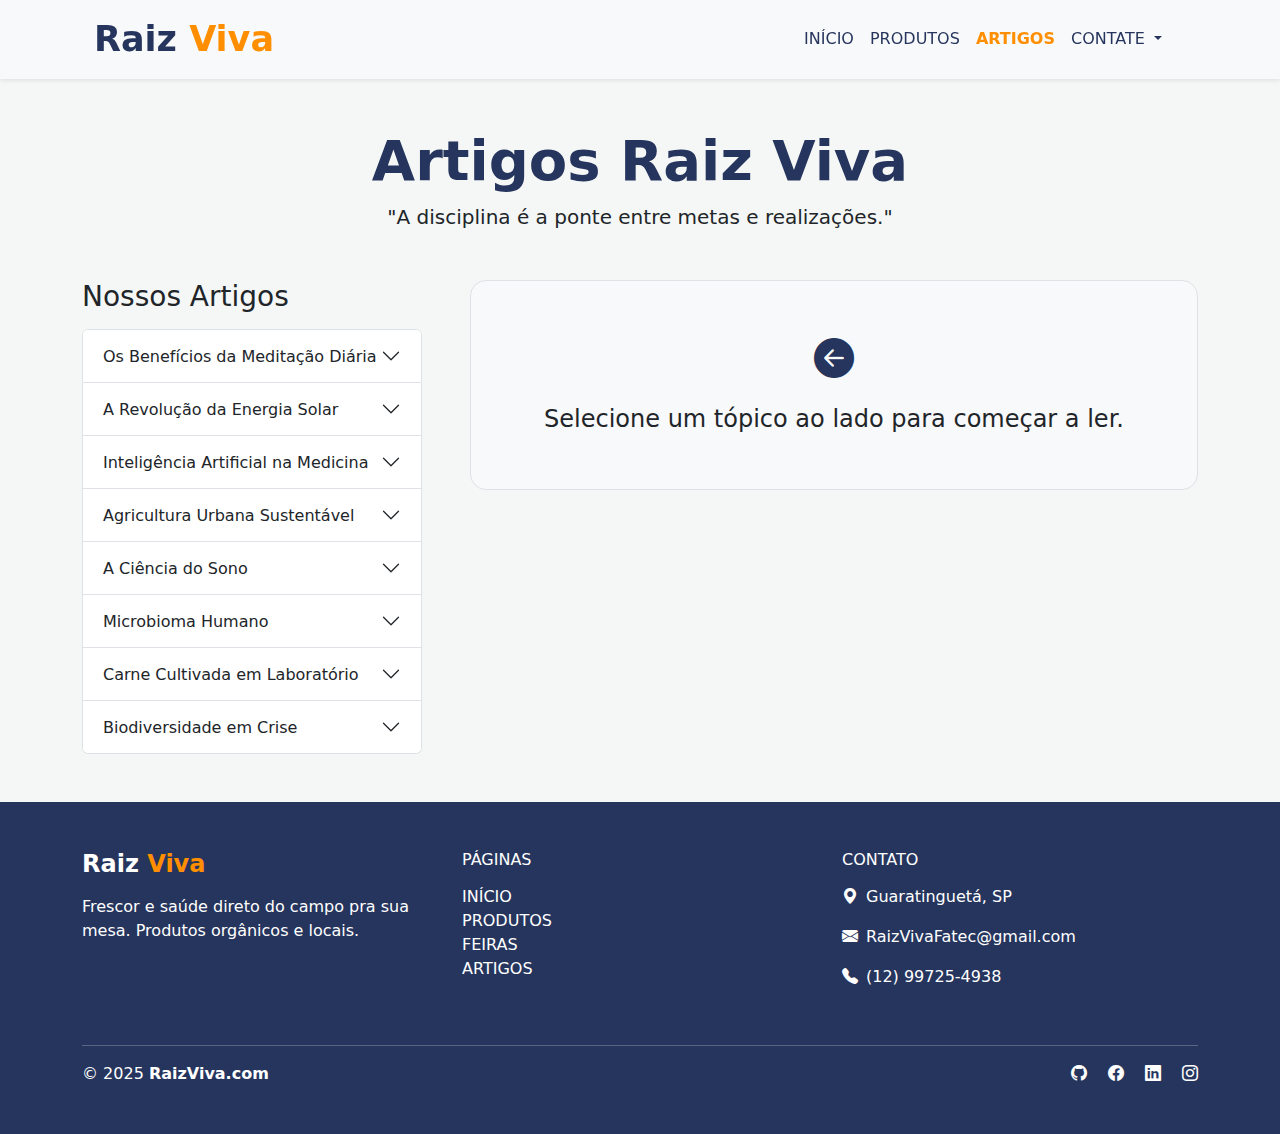
<file: Pages/artigos.html>
<!DOCTYPE html>
<html lang="pt-br">
<head>
    <meta charset="UTF-8">
    <meta name="viewport" content="width=device-width, initial-scale=1.0">
    <title>Artigos | Raiz Viva</title>
    <link href="https://cdn.jsdelivr.net/npm/bootstrap@5.3.3/dist/css/bootstrap.min.css" rel="stylesheet">
    <link rel="stylesheet" href="https://cdn.jsdelivr.net/npm/bootstrap-icons@1.11.3/font/bootstrap-icons.min.css">
    <link rel="stylesheet" href="../CSS/Style.css">
</head>
<body>

    

    <header>
       <nav class="navbar navbar-expand-lg bg-body-tertiary shadow-sm sticky-top">
    <div class="container px-4">
        <a class="navbar-brand" href="../Index.html">Raiz <span class="logo-laranja">Viva</span></a>
        <button class="navbar-toggler" type="button" data-bs-toggle="collapse"
            data-bs-target="#navbarSupportedContent" aria-controls="navbarSupportedContent" aria-expanded="false"
            aria-label="Toggle navigation">
            <span class="navbar-toggler-icon"></span>
        </button>
        <div class="collapse navbar-collapse justify-content-end" id="navbarSupportedContent">
            <ul class="navbar-nav mb-2 mb-lg-0 me-3">
                <li class="nav-item">
                    <a class="nav-link" href="../Index.html">INÍCIO</a>
                </li>
                <li class="nav-item">
                    <a class="nav-link" href="produtos.html">PRODUTOS</a>
                </li>
                 
                <li class="nav-item">
                    <a class="nav-link active" aria-current="page" href="artigos.html">ARTIGOS</a>
                </li>
            
                <li class="nav-item dropdown">
                    <a class="nav-link dropdown-toggle" href="#" role="button" data-bs-toggle="dropdown"
                        aria-expanded="false">
                        CONTATE
                    </a>
                    <ul class="dropdown-menu">
                        <li><a class="dropdown-item" href="contato.html">CONTATO</a></li>
                        <li><hr class="dropdown-divider"></li>
                        <li><a class="dropdown-item" href="sobrenos.html">SOBRE NÓS</a></li>
                    </ul>
                </li>
                
            </ul>
        </div>
    </div>
</nav>
    </header>

    <main class="pagina-artigos">
        <div class="container my-5">

            <div class="text-center mb-5">
                <h1 class="fw-bold display-4">Artigos Raiz Viva</h1>
                <p class="lead" id="subtitulo-pagina"></p>
            </div>

            <div class="row g-5">

                <div class="col-lg-4">
                    <h3 class="mb-3">Nossos Artigos</h3>
                    <div class="accordion" id="menu-artigos">
                        </div>
                </div>

                <div class="col-lg-8">
                    <div id="display-artigo">
                        <div class="text-center p-5 bg-light rounded-4 border">
                            <i class="bi bi-arrow-left-circle-fill fs-1" style="color: var(--corazul);"></i>
                            <h4 class="mt-3 fw-light">Selecione um tópico ao lado para começar a ler.</h4>
                        </div>
                    </div>
                </div>
            </div>
        </div>
    </main>

    <footer class="footer-css text-white py-5">
        <div class="container">
            <div class="row">

                <div class="col-md-4 mb-4">
                    <h5 class="navbar-brand fs-4 mb-3">Raiz <span class="logo-laranja">Viva</span></h5>
                    <p>
                        Frescor e saúde direto do campo pra sua mesa. Produtos orgânicos e locais.
                    </p>
                </div>

                <div class="col-md-4 mb-4">
                    <h6 class="mb-3">PÁGINAS</h6>
                    <ul class="list-unstyled">
                        <li><a href="../Index.html" class="text-white text-decoration-none">INÍCIO</a></li>
                        <li><a href="produtos.html" class="text-white text-decoration-none">PRODUTOS</a></li>
                        <li><a href="eventos.html" class="text-white text-decoration-none">FEIRAS</a></li>
                        <li><a href="artigos.html" class="text-white text-decoration-none">ARTIGOS</a></li>
                    </ul>
                </div>

                <div class="col-md-4 mb-4">
                    <h6 class="mb-3">CONTATO</h6>
                    <p><i class="bi bi-geo-alt-fill me-2"></i>Guaratinguetá, SP</p>
                    <p><i class="bi bi-envelope-fill me-2"></i>RaizVivaFatec@gmail.com</p>
                    <p><i class="bi bi-telephone-fill me-2"></i>(12) 99725-4938</p>
                </div>

            </div>

            <hr class="border-light">

            <div class="d-flex flex-column flex-md-row justify-content-between align-items-center">
                <p class="mb-2 mb-md-0">&copy; 2025 <strong>RaizViva.com</strong></p>
                <div>
                    <a href="https://github.com/JhontanR2?tab=repositories" class="text-white me-3" target="_blank"><i class="bi bi-github"></i></a>
                    <a href="https://www.facebook.com/profile.php?id=61578016730993" class="text-white me-3" target="_blank"><i class="bi bi-facebook"></i></a>
                    <a href="https://www.linkedin.com/in/raiz-viva-498638371/" class="text-white me-3" target="_blank"><i class="bi bi-linkedin"></i></a>
                    <a href="https://www.instagram.com/raizvivafatec/" class="text-white" target="_blank" ><i class="bi bi-instagram"></i></a>
                </div>
            </div>
        </div>
    </footer>
    <script src="https://cdn.jsdelivr.net/npm/bootstrap@5.3.3/dist/js/bootstrap.bundle.min.js"></script>
    <script src="../DataBase/dados.js"></script>
    <script src="../js/scripts.js"></script>
</body>
</html>
</file>
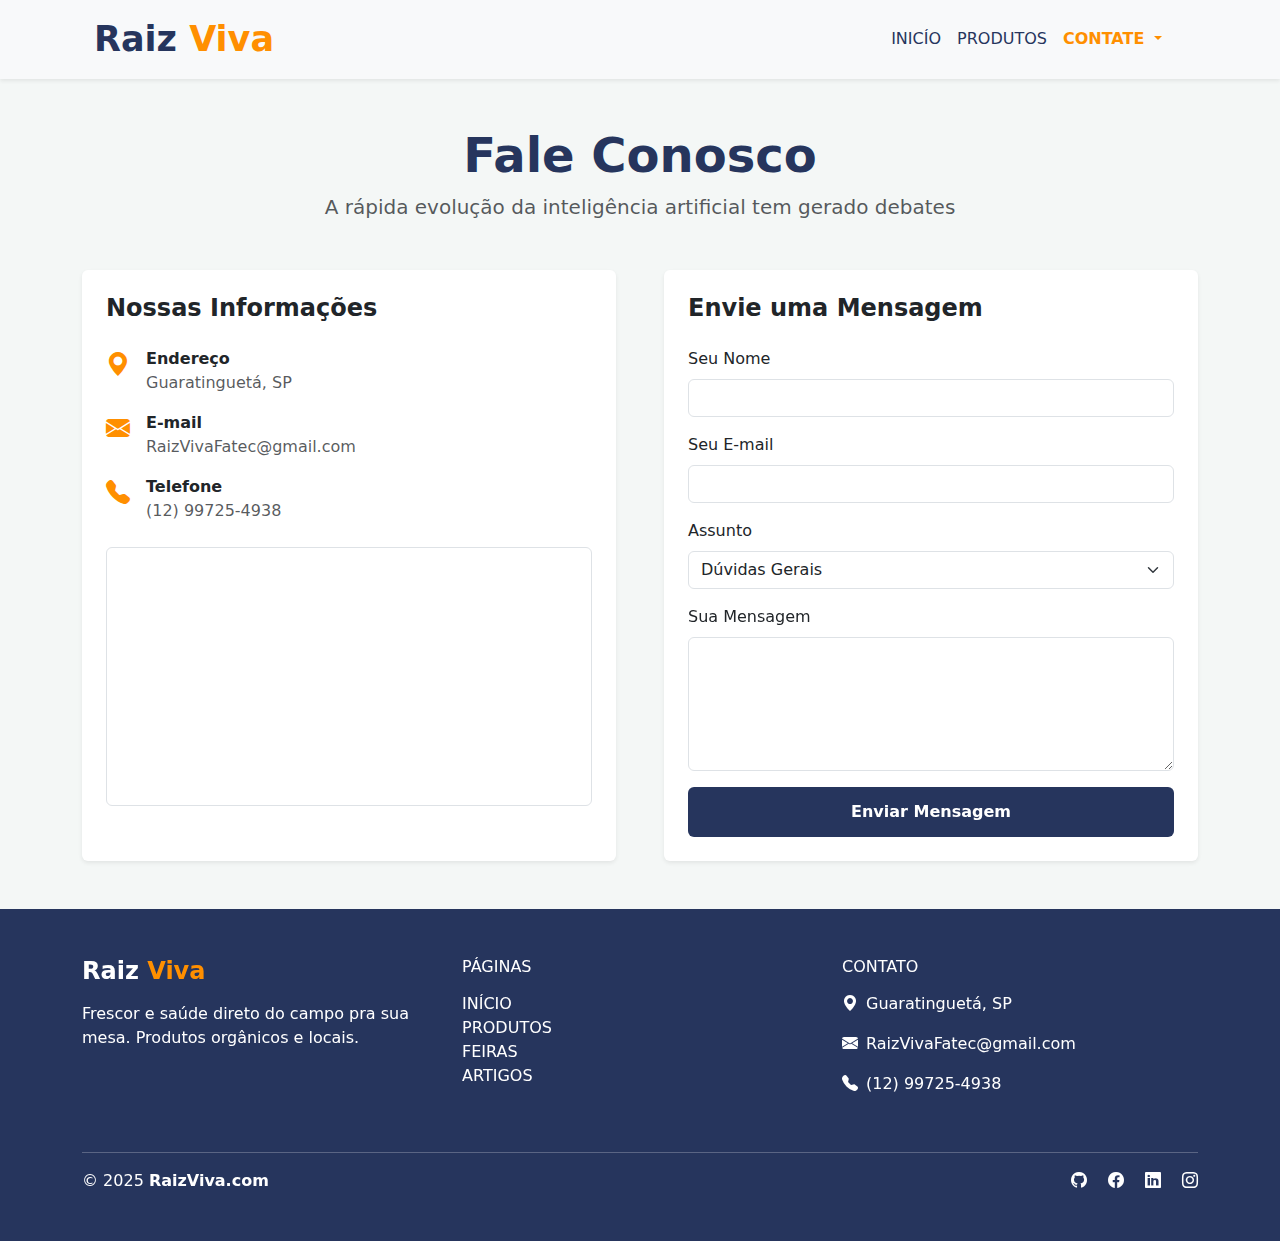
<file: Pages/contato.html>
<!DOCTYPE html>
<html lang="pt-BR">
<head>
    <meta charset="UTF-8">
    <meta name="viewport" content="width=device-width, initial-scale=1.0">
    <title>Raiz Viva - Contato</title>
    <link href="https://cdn.jsdelivr.net/npm/bootstrap@5.3.3/dist/css/bootstrap.min.css" rel="stylesheet">
    <link rel="stylesheet" href="https://cdn.jsdelivr.net/npm/bootstrap-icons@1.11.3/font/bootstrap-icons.min.css">
    <link rel="stylesheet" href="../CSS/Style.css">
</head>
<body>
    <nav class="navbar navbar-expand-lg bg-body-tertiary shadow-sm">
        <div class="container px-4">
            <a class="navbar-brand" href="../index.html">Raiz <span class="logo-laranja">Viva</span></a>
            <button class="navbar-toggler" type="button" data-bs-toggle="collapse"
                data-bs-target="#navbarSupportedContent"><span class="navbar-toggler-icon"></span></button>
            <div class="collapse navbar-collapse justify-content-end" id="navbarSupportedContent">
                <ul class="navbar-nav mb-2 mb-lg-0 me-3">
                    <li class="nav-item"><a class="nav-link" href="../index.html">INICÍO</a></li>
                    
                    <li class="nav-item"><a class="nav-link" href="produtos.html">PRODUTOS</a></li>
                    <li class="nav-item dropdown">
                    <a class="nav-link active dropdown-toggle" href="#" role="button" data-bs-toggle="dropdown"
                        aria-expanded="false">
                        CONTATE
                    </a>
                    <ul class="dropdown-menu">
                        <li><a class="dropdown-item" href="contato.html">CONTATO</a></li>
                        <li><hr class="dropdown-divider"></li>
                        <li><a class="dropdown-item" href="sobrenos.html">SOBRE NÓS</a></li>
                    </ul>
                </li>
                </ul>
            </div>
        </div>
    </nav>

    <main class="container my-5">
        <div class="text-center mb-5">
            <h1 id="titulo-contato" class="display-5 fw-bold section-title"></h1>
            <p id="subtitulo-contato" class="lead text-muted"></p>
        </div>

        <div class="row g-5">
            <div class="col-lg-6">
                <div class="info-contato p-4 rounded shadow-sm h-100">
                    <h4 class="mb-4 fw-bold">Nossas Informações</h4>
                    <div class="d-flex align-items-start mb-3">
                        <i class="bi bi-geo-alt-fill fs-4 me-3"></i>
                        <div>
                            <strong>Endereço</strong>
                            <p class="text-muted mb-0">Guaratinguetá, SP</p>
                        </div>
                    </div>
                    <div class="d-flex align-items-start mb-3">
                        <i class="bi bi-envelope-fill fs-4 me-3"></i>
                        <div>
                            <strong>E-mail</strong>
                            <p class="text-muted mb-0">RaizVivaFatec@gmail.com</p>
                        </div>
                    </div>
                    <div class="d-flex align-items-start mb-4">
                        <i class="bi bi-telephone-fill fs-4 me-3"></i>
                        <div>
                            <strong>Telefone</strong>
                            <p class="text-muted mb-0">(12) 99725-4938</p>
                        </div>
                    </div>
                    <div class="map-container rounded overflow-hidden">
                        <iframe
                            src="https://www.google.com/maps/embed?pb=!1m18!1m12!1m3!1d58931.39659798993!2d-45.2429286486328!3d-22.8099359!2m3!1f0!2f0!3f0!3m2!1i1024!2i768!4f13.1!3m3!1m2!1s0x94cc11b0337c9a63%3A0x8633c2e17e45295f!2sGuaratinguet%C3%A1%2C%20SP!5e0!3m2!1spt-BR!2sbr!4v1677375259972!5m2!1spt-BR!2sbr"
                            width="100%" height="250" style="border:0;" allowfullscreen="" loading="lazy"
                            referrerpolicy="no-referrer-when-downgrade"></iframe>
                    </div>
                </div>
            </div>

            <div class="col-lg-6">
                <div class="form-container p-4 rounded shadow-sm h-100">
                    <h4 class="mb-4 fw-bold">Envie uma Mensagem</h4>
                    <form>
                        <div class="mb-3">
                            <label for="nome" class="form-label">Seu Nome</label>
                            <input type="text" class="form-control" id="nome" required>
                        </div>
                        <div class="mb-3">
                            <label for="email" class="form-label">Seu E-mail</label>
                            <input type="email" class="form-control" id="email" required>
                        </div>
                        <div class="mb-3">
                            <label for="assunto" class="form-label">Assunto</label>
                            <select class="form-select" id="assunto">
                                <option selected>Dúvidas Gerais</option>
                                <option>Pedidos</option>
                                <option>Parcerias</option>
                                <option>Feedback</option>
                            </select>
                        </div>
                        <div class="mb-3">
                            <label for="mensagem" class="form-label">Sua Mensagem</label>
                            <textarea class="form-control" id="mensagem" rows="5" required></textarea>
                        </div>
                        <button type="submit" class="btn btn-enviar w-100">Enviar Mensagem</button>
                    </form>
                </div>
            </div>
        </div>
    </main>

     <footer class="footer-css text-white py-5">
        <div class="container">
            <div class="row">

                <div class="col-md-4 mb-4">
                    <h5 class="navbar-brand fs-4 mb-3">Raiz <span class="logo-laranja">Viva</span></h5>
                    <p>
                        Frescor e saúde direto do campo pra sua mesa. Produtos orgânicos e locais.
                    </p>
                </div>

                <div class="col-md-4 mb-4">
                    <h6 class="mb-3">PÁGINAS</h6>
                    <ul class="list-unstyled">
                        <li><a href="../index.html" class="text-white text-decoration-none">INÍCIO</a></li>
                        <li><a href="produtos.html" class="text-white text-decoration-none">PRODUTOS</a></li>
                        <li><a href="eventos.html" class="text-white text-decoration-none">FEIRAS</a></li>
                        <li><a href="artigos.html" class="text-white text-decoration-none">ARTIGOS</a></li>
                    </ul>
                </div>

                <div class="col-md-4 mb-4">
                    <h6 class="mb-3">CONTATO</h6>
                    <p><i class="bi bi-geo-alt-fill me-2"></i>Guaratinguetá, SP</p>
                    <p><i class="bi bi-envelope-fill me-2"></i>RaizVivaFatec@gmail.com</p>
                    <p><i class="bi bi-telephone-fill me-2"></i>(12) 99725-4938</p>
                </div>

            </div>

            <hr class="border-light">

            <div class="d-flex flex-column flex-md-row justify-content-between align-items-center">
                <p class="mb-2 mb-md-0">&copy; 2025 <strong>RaizViva.com</strong></p>
                <div>
                    <a href="https://github.com/JhontanR2?tab=repositories" class="text-white me-3" target="_blank"><i class="bi bi-github"></i></a>
                    <a href="https://www.facebook.com/profile.php?id=61578016730993" class="text-white me-3" target="_blank"><i class="bi bi-facebook"></i></a>
                    <a href="https://www.linkedin.com/in/raiz-viva-498638371/" class="text-white me-3" target="_blank"><i class="bi bi-linkedin"></i></a>
                    <a href="https://www.instagram.com/raizvivafatec/" class="text-white" target="_blank" ><i class="bi bi-instagram"></i></a>
                </div>
            </div>
        </div>
    </footer>
    <script src="https://cdn.jsdelivr.net/npm/bootstrap@5.3.3/dist/js/bootstrap.bundle.min.js"></script>

    <script src="../DataBase/dados.js"></script>
    <script src="../js/scripts.js"></script>
</body>
</html>
</file>
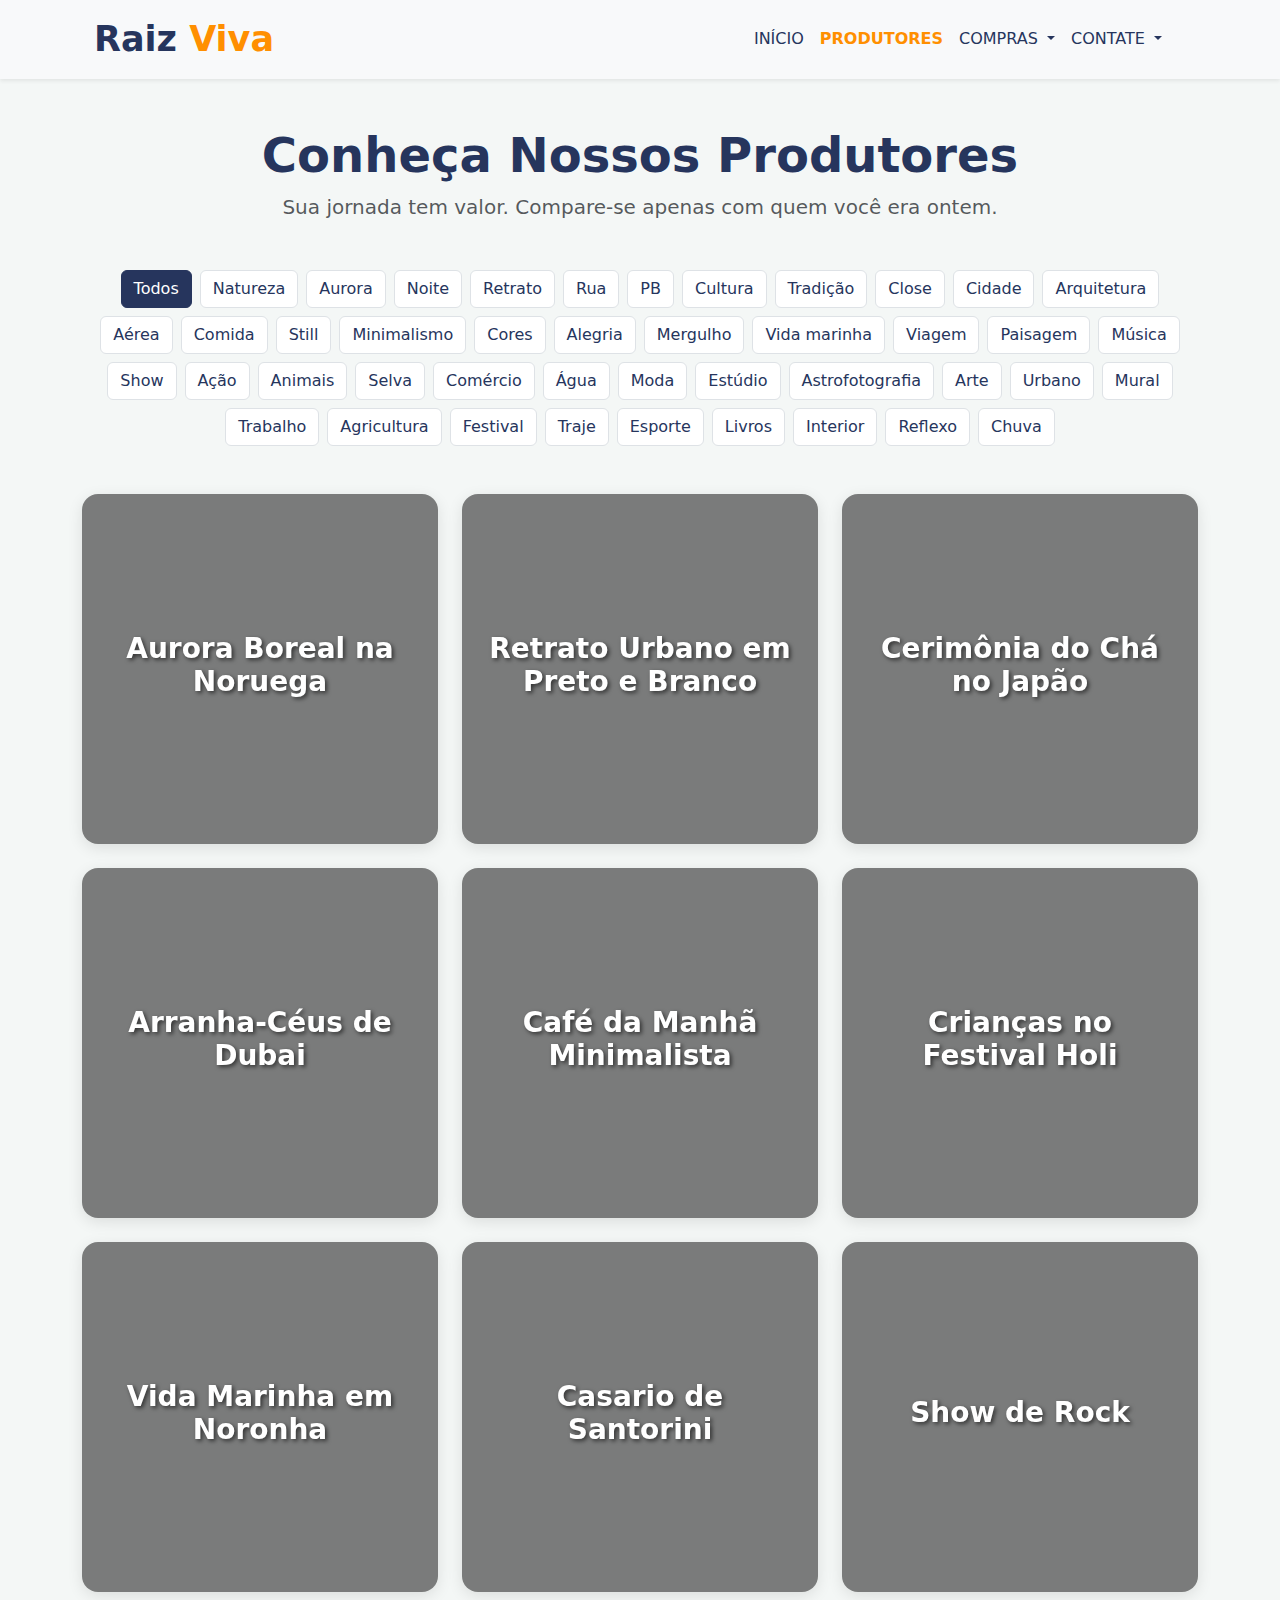
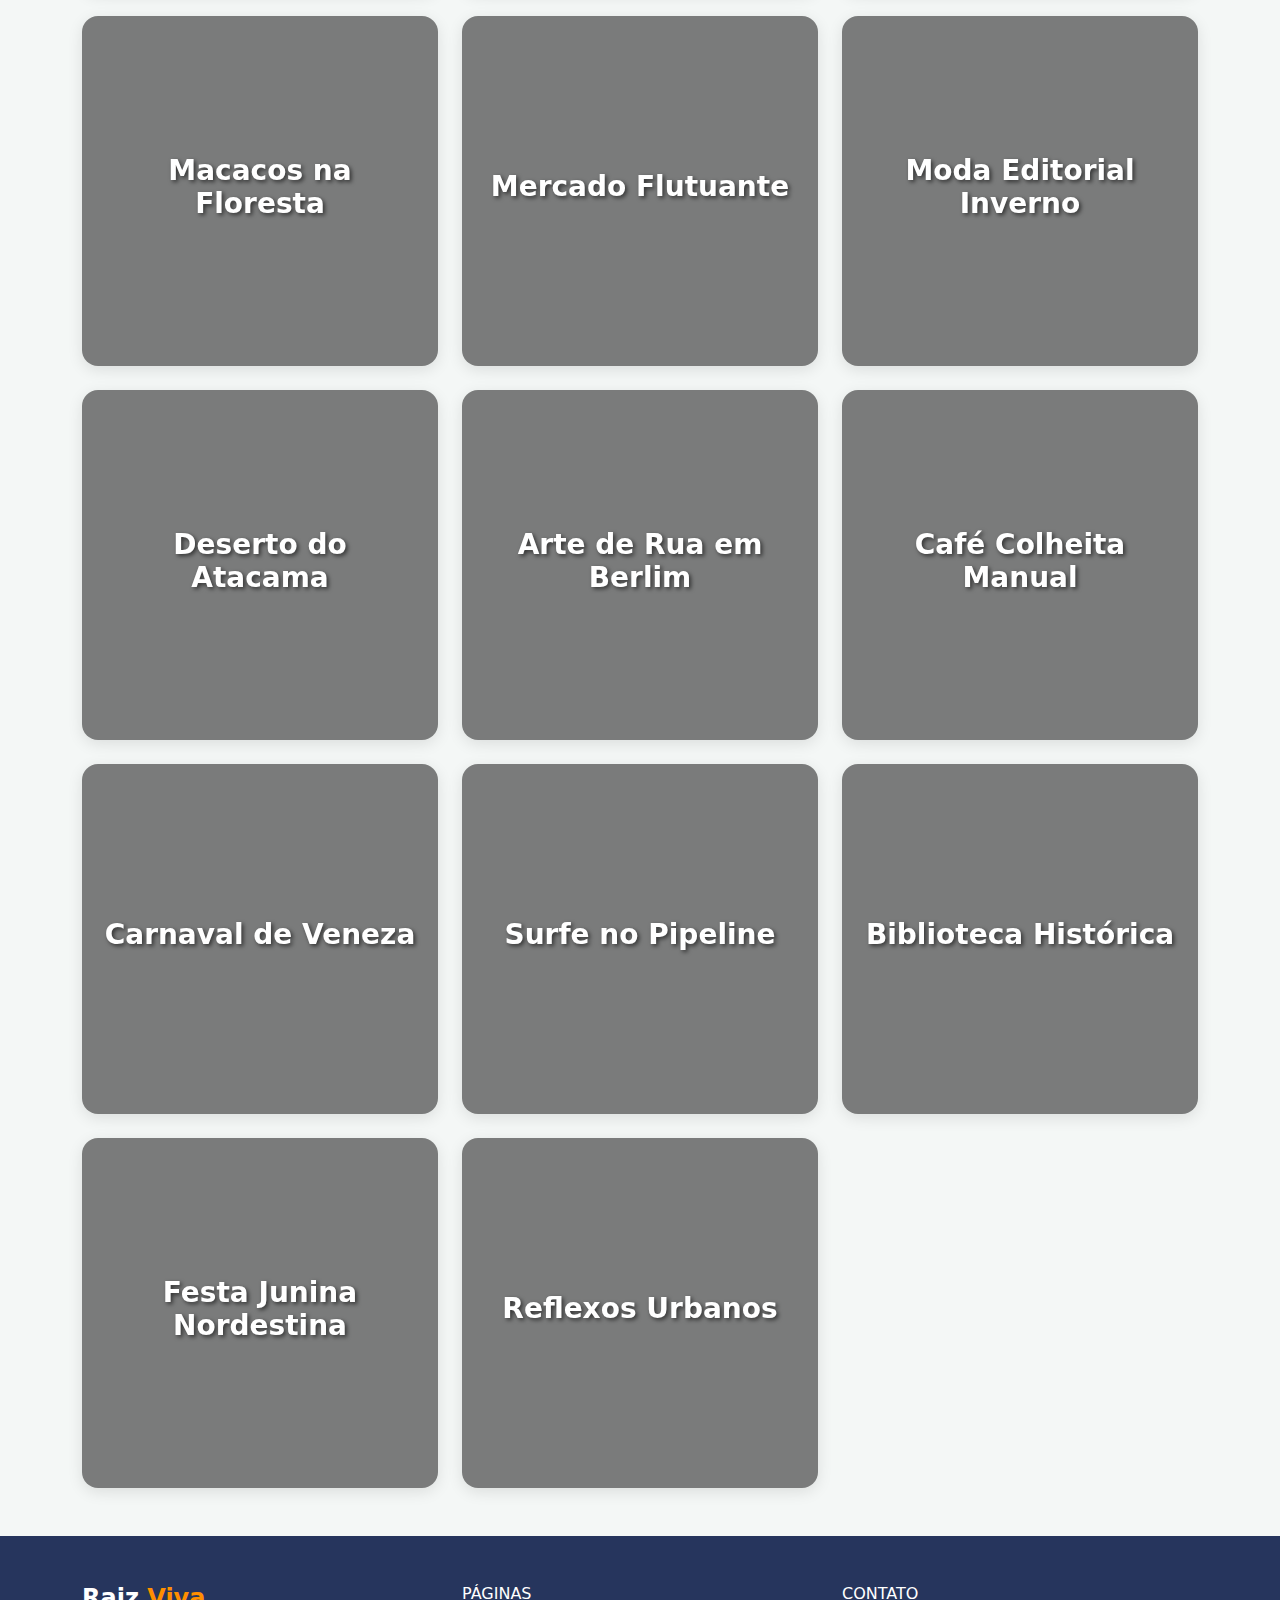
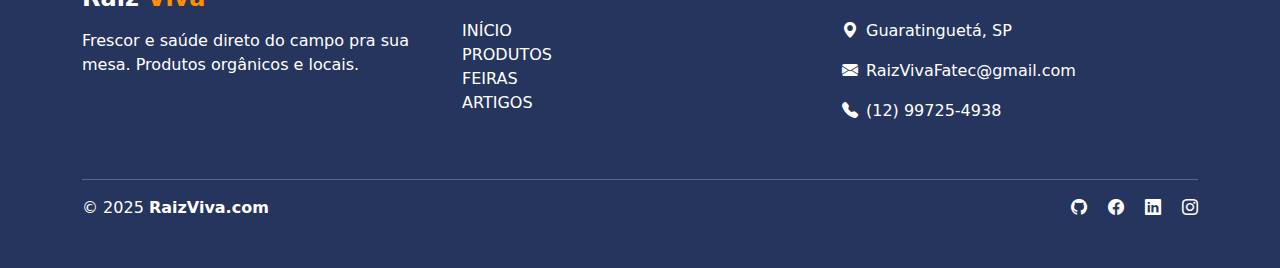
<file: Pages/produtores.html>
<!DOCTYPE html>
<html lang="pt-BR">
<head>
    <meta charset="UTF-8">
    <meta name="viewport" content="width=device-width, initial-scale=1.0">
    <title>Raiz Viva - Produtores Locais</title>
    <link href="https://cdn.jsdelivr.net/npm/bootstrap@5.3.3/dist/css/bootstrap.min.css" rel="stylesheet">
    <link rel="stylesheet" href="https://cdn.jsdelivr.net/npm/bootstrap-icons@1.11.3/font/bootstrap-icons.min.css">
    <link rel="stylesheet" href="../CSS/Style.css">
</head>
<body>

    <nav class="navbar navbar-expand-lg bg-body-tertiary shadow-sm">
        <div class="container px-4">
            <a class="navbar-brand" href="../Index.html">Raiz <span class="logo-laranja">Viva</span></a>
            <button class="navbar-toggler" type="button" data-bs-toggle="collapse"
                data-bs-target="#navbarSupportedContent"><span class="navbar-toggler-icon"></span></button>
            <div class="collapse navbar-collapse justify-content-end" id="navbarSupportedContent">
                <ul class="navbar-nav mb-2 mb-lg-0 me-3">
                    <li class="nav-item"><a class="nav-link" href="../Index.html">INÍCIO</a></li>
                    <li class="nav-item"><a class="nav-link active" aria-current="page" href="galeria.html">PRODUTORES</a></li>
                    
                    <li class="nav-item dropdown">
                    <a class="nav-link dropdown-toggle" href="#" role="button" data-bs-toggle="dropdown"
                        aria-expanded="false">
                        COMPRAS
                    </a>
                    <ul class="dropdown-menu">
                        <li><a class="dropdown-item" href="produtos.html">PRODUTOS</a></li>
                        <li><hr class="dropdown-divider"></li>
                        <li><a class="dropdown-item" href="eventos.html">FEIRAS</a></li>
                    </ul>

                    <li class="nav-item dropdown">
                    <a class="nav-link dropdown-toggle" href="#" role="button" data-bs-toggle="dropdown"
                        aria-expanded="false">
                        CONTATE
                    </a>
                    <ul class="dropdown-menu">
                        <li><a class="dropdown-item" href="contato.html">CONTATO</a></li>
                        <li><hr class="dropdown-divider"></li>
                        <li><a class="dropdown-item" href="sobrenos.html">SOBRE NÓS</a></li>
                    </ul>
                </li>
                </li>
                </ul>
            </div>
        </div>
    </nav>

    <main class="container my-5">
        <div class="text-center mb-5">
            <h1 class="display-5 fw-bold section-title">Conheça Nossos Produtores</h1>
            <p id="subtitulo-produtores" class="lead text-muted">A origem da qualidade que chega à sua mesa.</p>
        </div>

        <div id="filtros-container" class="d-flex justify-content-center flex-wrap gap-2 mb-5">
            </div>

        <div id="produtores-container" class="row row-cols-1 row-cols-md-2 row-cols-lg-3 g-4">
            </div>
    </main>

    <footer class="footer-css text-white py-5">
        <div class="container">
            <div class="row">

                <div class="col-md-4 mb-4">
                    <h5 class="navbar-brand fs-4 mb-3">Raiz <span class="logo-laranja">Viva</span></h5>
                    <p>
                        Frescor e saúde direto do campo pra sua mesa. Produtos orgânicos e locais.
                    </p>
                </div>

                <div class="col-md-4 mb-4">
                    <h6 class="mb-3">PÁGINAS</h6>
                    <ul class="list-unstyled">
                        <li><a href="../Index.html" class="text-white text-decoration-none">INÍCIO</a></li>
                        <li><a href="produtos.html" class="text-white text-decoration-none">PRODUTOS</a></li>
                        <li><a href="eventos.html" class="text-white text-decoration-none">FEIRAS</a></li>
                        <li><a href="artigos.html" class="text-white text-decoration-none">ARTIGOS</a></li>
                    </ul>
                </div>

                <div class="col-md-4 mb-4">
                    <h6 class="mb-3">CONTATO</h6>
                    <p><i class="bi bi-geo-alt-fill me-2"></i>Guaratinguetá, SP</p>
                    <p><i class="bi bi-envelope-fill me-2"></i>RaizVivaFatec@gmail.com</p>
                    <p><i class="bi bi-telephone-fill me-2"></i>(12) 99725-4938</p>
                </div>

            </div>

            <hr class="border-light">

            <div class="d-flex flex-column flex-md-row justify-content-between align-items-center">
                <p class="mb-2 mb-md-0">&copy; 2025 <strong>RaizViva.com</strong></p>
                <div>
                    <a href="https://github.com/JhontanR2?tab=repositories" class="text-white me-3" target="_blank"><i class="bi bi-github"></i></a>
                    <a href="https://www.facebook.com/profile.php?id=61578016730993" class="text-white me-3" target="_blank"><i class="bi bi-facebook"></i></a>
                    <a href="https://www.linkedin.com/in/raiz-viva-498638371/" class="text-white me-3" target="_blank"><i class="bi bi-linkedin"></i></a>
                    <a href="https://www.instagram.com/raizvivafatec/" class="text-white" target="_blank" ><i class="bi bi-instagram"></i></a>
                </div>
            </div>
        </div>
    </footer>


        <script src="https://cdn.jsdelivr.net/npm/bootstrap@5.3.3/dist/js/bootstrap.bundle.min.js"></script>

    <script src="../DataBase/dados.js"></script>
    <script src="../js/scripts.js"></script>
</body>
</html>
</file>
<file: CSS/Style.css>
/* Minha paleta de cores variavel */
:root {
    --corazul: #26355D;
    --corroxa: #AF47D2;
    --corlaranja: #FF8F00;
    --coramarelo: #FDB800;
}

/* PAGINA INDEX INCIAL */
.navcima .bi {
    color: var(--corazul);
}

.navbar-brand {
    font-size: 35px;
    font-weight: bold;
    color: var(--corazul) !important;
}

.navbar-brand .logo-laranja {
    color: var(--corlaranja) !important;
}

.navbar .nav-link {
    color: var(--corazul);
    font-weight: 500;
    transition: color 0.2s ease-in-out;
}

.navbar .nav-link:hover,
.navbar .nav-link.active {
    color: var(--corroxa);
}

.Intro-inicial {
    background-color: var(--corazul);
}

.btn-amarelo {
    background-color: var(--coramarelo);
    color: var(--corazul);
    font-weight: 600;
    border: none;
    transition: all 0.3s ease;
    padding: 10px 25px;
    border-radius: 6px;
}

.btn-amarelo:hover {
    background-color: var(--corroxa);
    color: #fff;
    transform: translateY(-2px);
    box-shadow: 0 4px 10px rgba(0, 0, 0, 0.2);
}

.Intro-inicial .carousel-inner {
    border-radius: 24px;
    box-shadow: 0 15px 30px rgba(0, 0, 0, 0.25);
    overflow: hidden;
}

.Intro-inicial .carousel-item img {
    min-height: 450px;
    object-fit: cover;

}

.card {
    border: none;
    transition: all 0.3s ease;
}

.card:hover {
    transform: translateY(-5px);
    box-shadow: 0 12px 24px rgba(0, 0, 0, 0.15);
}

.card-img-top {
    height: 200px;
    object-fit: cover;
}

.card-title {
    font-weight: 600;
    color: #333;
}

.btn-leia-mais {
    background-color: var(--corazul);
    color: #fff;
    border: none;
    border-radius: 50px;
    padding: 10px 22px;
    font-weight: 500;
    align-self: flex-start;
    transition: background-color 0.3s ease;
}

.btn-leia-mais:hover {
    background-color: var(--corroxa);
    color: #fff;
}

.footer-css {
    background-color: var(--corazul);
}

.footer-css .navbar-brand {
    color: #fff !important;
}

.footer-css a {
    transition: color 0.2s ease;
}

.footer-css a:hover {
    color: var(--coramarelo) !important;
}

/* CSS DE PRODUTOS */

body {
    background-color: #f4f7f6;
}

.logo-laranja {
    color: var(--corlaranja);
}

.nav-link.active {
    color: var(--corlaranja) !important;
    font-weight: bold;
}

.section-title {
    color: var(--corazul);
}

.sidebar-filters {
    background-color: #fff;
    position: sticky;
    top: 100px;
}

.bg-destaque {
    background-color: var(--corlaranja);
}

.list-group-item.filter-item {
    cursor: pointer;
    border: none;
    font-weight: 500;
    transition: all 0.2s ease-in-out;
}

.list-group-item.filter-item:hover,
.list-group-item.filter-item.active {
    background: linear-gradient(90deg, var(--corroxa), var(--corlaranja));
    color: white;
    transform: translateX(5px);
    border-radius: 0.25rem;
}

.list-group-item.filter-item.active {
    font-weight: bold;
}

#product-count {
    font-size: 0.9rem;
    font-weight: 500;
}

.card-produto {
    background: rgba(255, 255, 255, 0.4);
    backdrop-filter: blur(10px);
    border: 1px solid rgba(255, 255, 255, 0.2);
    border-radius: 1rem;
    box-shadow: 0 8px 32px 0 rgba(31, 38, 135, 0.1);
    transition: transform 0.3s ease, box-shadow 0.3s ease;
}

.card-produto:hover {
    box-shadow: 0 12px 40px 0 rgba(31, 38, 135, 0.15);
    transform: translateY(-5px);
}

.card-produto .card-title {
    color: var(--corazul);
    font-weight: 700;
}

.card-produto .card-price {
    font-size: 1.5rem;
    font-weight: 800;
    color: var(--corazul);
}

.card-produto .btn-view {
    background: linear-gradient(90deg, var(--corroxa), var(--corlaranja));
    border: none;
    color: white;
    font-weight: bold;
}

.kits-section {
    background: linear-gradient(45deg, var(--corazul) 0%, var(--corroxa) 100%);
}

.kits-section .carousel-item .card {
    background-color: rgba(255, 255, 255, 0.1);
    color: white;
    border: 1px solid rgba(255, 255, 255, 0.2);
}

.kits-section .carousel-item .card-title {
    color: white;
}

.kits-section .carousel-item .card-price {
    color: var(--coramarelo);
}

.card-depoimento {
    border-left: 5px solid var(--corlaranja);
    background-color: #fff;
    padding: 1.5rem;
}

.card-depoimento .autor {
    font-weight: bold;
    color: var(--corazul);
}

/* CSS DE EVENTOS */

h1,
h2 {
    color: var(--corazul);
}

.timeline {
    position: relative;
    max-width: 1200px;
    margin: 0 auto;
}

.timeline::after {
    content: '';
    position: absolute;
    width: 6px;
    background-color: var(--corlaranja);
    top: 0;
    bottom: 0;
    left: 50%;
    margin-left: -3px;
}

.timeline-item {
    padding: 10px 40px;
    position: relative;
    background-color: inherit;
    width: 50%;
}

.timeline-item.left {
    left: 0;
}

.timeline-item.right {
    left: 50%;
}

.timeline-item::after {
    content: '';
    position: absolute;
    width: 25px;
    height: 25px;
    right: -17px;
    background-color: white;
    border: 4px solid var(--corlaranja);
    top: 15px;
    border-radius: 50%;
    z-index: 1;
}

.timeline-item.left::after {
    right: -17px;
}

.timeline-item.right::after {
    left: -17px;
}

.timeline-content {
    padding: 20px 30px;
    background-color: white;
    position: relative;
    border-radius: 6px;
    box-shadow: 0 4px 15px rgba(0, 0, 0, 0.1);
}

.timeline-content h3 {
    color: var(--corazul);
    font-weight: bold;
}

.timeline-content time {
    color: var(--corlaranja);
    font-weight: bold;
    font-size: 0.9rem;
}

@media screen and (max-width: 768px) {
    .timeline::after {
        left: 31px;
    }

    .timeline-item {
        width: 100%;
        padding-left: 70px;
        padding-right: 25px;
    }

    .timeline-item.left,
    .timeline-item.right {
        left: 0%;
    }

    .timeline-item.left::after,
    .timeline-item.right::after {
        left: 15px;
    }
}

.offcanvas-header {
    border-bottom: 2px solid var(--corlaranja);
}

.offcanvas-title {
    color: var(--corazul);
}

.offcanvas-body i {
    color: var(--corlaranja);
    margin-right: 8px;
}

.beneficio-item i {
    font-size: 3rem;
    color: var(--corlaranja);
}

CSS DE CONTATO

body {
    background-color: #f8f9fa;
}

.info-contato,
.form-container {
    background-color: #fff;
}

.info-contato i {
    color: var(--corlaranja);
}

.form-control:focus,
.form-select:focus {
    border-color: var(--corroxa);
    box-shadow: 0 0 0 0.25rem rgba(175, 71, 210, 0.25);
}

.btn-enviar {
    background-color: var(--corazul);
    color: white;
    font-weight: bold;
    padding: 0.75rem;
    transition: background-color 0.3s ease;
}

.btn-enviar:hover {
    background-color: var(--corlaranja);
}

.map-container {
    border: 1px solid #dee2e6;
}

/* CSS d SOBRE NÓS */

.missao-section {
    position: relative;
    background-size: cover;
    background-position: center;
}

.missao-section::before {
    content: '';
    position: absolute;
    top: 0;
    left: 0;
    width: 100%;
    height: 100%;
    background: #FDB800;
    background: radial-gradient(circle, rgba(253, 184, 0, 0.54) 0%, rgba(38, 53, 93, 0.6) 100%);
    z-index: 1;
}

.missao-section .container {
    position: relative;
    z-index: 2;
}

.card-equipe {
    border: none;
    text-align: center;
    background-color: #fff;
    padding: 2rem 1rem;
    border-radius: 0.5rem;
    box-shadow: 0 4px 15px rgba(0, 0, 0, 0.05);
    transition: transform 0.3s ease, box-shadow 0.3s ease;
}

.card-equipe:hover {
    transform: translateY(-10px);
    box-shadow: 0 10px 25px rgba(0, 0, 0, 0.1);
}

.card-equipe img {
    width: 120px;
    height: 120px;
    object-fit: cover;
    border: 5px solid var(--corlaranja);
}

.card-equipe .nome {
    color: var(--corazul);
    font-weight: bold;
    margin-top: 1rem;
    margin-bottom: 0.25rem;
}

.card-equipe .cargo {
    color: var(--corroxa);
    font-weight: 600;
    text-transform: uppercase;
    font-size: 0.8rem;
    letter-spacing: 1px;
}

.valores-section {
    background-color: var(--corazul);
}

.card-valor {
    background-color: rgba(255, 255, 255, 0.1);
    border: 1px solid rgba(255, 255, 255, 0.2);
    color: white;
    padding: 1.5rem;
    text-align: center;
    height: 100%;
}

.card-valor i {
    font-size: 2.5rem;
    color: var(--corlaranja);
}

.card-valor .valor-titulo {
    font-weight: bold;
    margin-top: 1rem;
}

/* CSS de PRODUTORES */
.btn-filtro {
    background-color: #fff;
    color: var(--corazul);
    border: 1px solid #dee2e6;
    font-weight: 500;
    transition: all 0.2s ease;
}

.btn-filtro:hover,
.btn-filtro.active {
    background-color: var(--corazul);
    color: white;
    border-color: var(--corazul);
}

.flip-card-container {
    background-color: transparent;
    width: 100%;
    height: 350px;
    perspective: 1000px;
    display: block;
}

.flip-card-inner {
    position: relative;
    width: 100%;
    height: 100%;
    transition: transform 0.8s;
    transform-style: preserve-3d;
    box-shadow: 0 4px 15px rgba(0, 0, 0, 0.1);
    border-radius: 1rem;
}

.flip-card-container:hover .flip-card-inner {
    transform: rotateY(180deg);
}

.card-frente,
.card-verso {
    position: absolute;
    width: 100%;
    height: 100%;
    -webkit-backface-visibility: hidden;
    backface-visibility: hidden;
    border-radius: 1rem;
    display: flex;
    align-items: center;
    justify-content: center;
    flex-direction: column;
    text-align: center;
    padding: 20px;
}

.card-frente {
    background-size: cover;
    background-position: center;
    color: white;
}

.card-frente::after {
    content: '';
    position: absolute;
    top: 0;
    left: 0;
    right: 0;
    bottom: 0;
    border-radius: 1rem;
    background-color: rgba(0, 0, 0, 0.5);
}

.card-frente-content {
    position: relative;
    z-index: 2;
}

.card-frente-content h3 {
    font-weight: bold;
    text-shadow: 2px 2px 4px rgba(0, 0, 0, 0.6);
}

.card-verso {
    background-color: white;
    color: var(--corazul);
    transform: rotateY(180deg);
}

.card-verso h4 {
    font-weight: bold;
}

.card-verso .bio {
    font-size: 0.9rem;
    color: #6c757d;
}

.card-verso .tags .badge {
    background-color: var(--corlaranja);
}

.card-verso .location-icon {
    color: var(--corlaranja);
}


/* grid da index */

.pai {
    display: grid;
   
    grid-template-columns: 1fr 1fr 1fr;
    
    grid-template-rows: 250px 250px 250px;
    gap: 16px;
    
    min-height: 600px;
}

.filho {
    background-repeat: no-repeat;
    background-position: center;
    background-size: cover;
    border-radius: 8px;
    box-shadow: 0 4px 15px rgba(0, 0, 0, 0.1);
    transition: transform 0.3s ease;
}

.filho:hover {
    transform: scale(0.98);
}



#filho_01 {
    background-image: url(../img/esse.jpg);
    
    grid-column: 1 / 3;
}

#filho_02 {
    background-image: url(../img/essa6.png);
    
    grid-column: 3 / 4;
}

#filho_03 {
    background-image: url(../img/essa5.jpg);
    
    grid-column: 1 / 2;
   
    grid-row: 2 / 4;
}

#filho_04 {
    background-image: url(../img/essa4.jpg);
   
    grid-column: 2 / 3;
    grid-row: 2 / 3;
}

#filho_05 {
    background-image: url(../img/essa3.png);
    
    grid-column: 3 / 4;
    grid-row: 2 / 3;
}

#filho_06 {
    background-image: url(../img/essa2.png);
    
    grid-column: 2 / 3;
    grid-row: 3 / 4;
}

#filho_07 {
    background-image: url(../img/ultima.jpg);
    
    grid-column: 3 / 4;
    grid-row: 3 / 4;
}


/* testanto respansividade */

/* testando pra tablets */
@media (max-width: 992px) {
    .pai {
        
        grid-template-columns: 1fr 1fr;
        
        grid-template-rows: auto;
        min-height: auto;
    }

    
    #filho_01,
    #filho_02,
    #filho_03,
    #filho_04,
    #filho_05,
    #filho_06,
    #filho_07 {
        grid-column: auto;
        grid-row: auto;
        min-height: 250px;
    }

    
    #filho_01 {
        grid-column: span 2;
        /
    }

    #filho_03 {
        grid-row: span 2;
        
    }
}

/* testanto pra celulres */
@media (max-width: 768px) {
    .pai {
        
        grid-template-columns: 1fr;
    }
}
</file>
